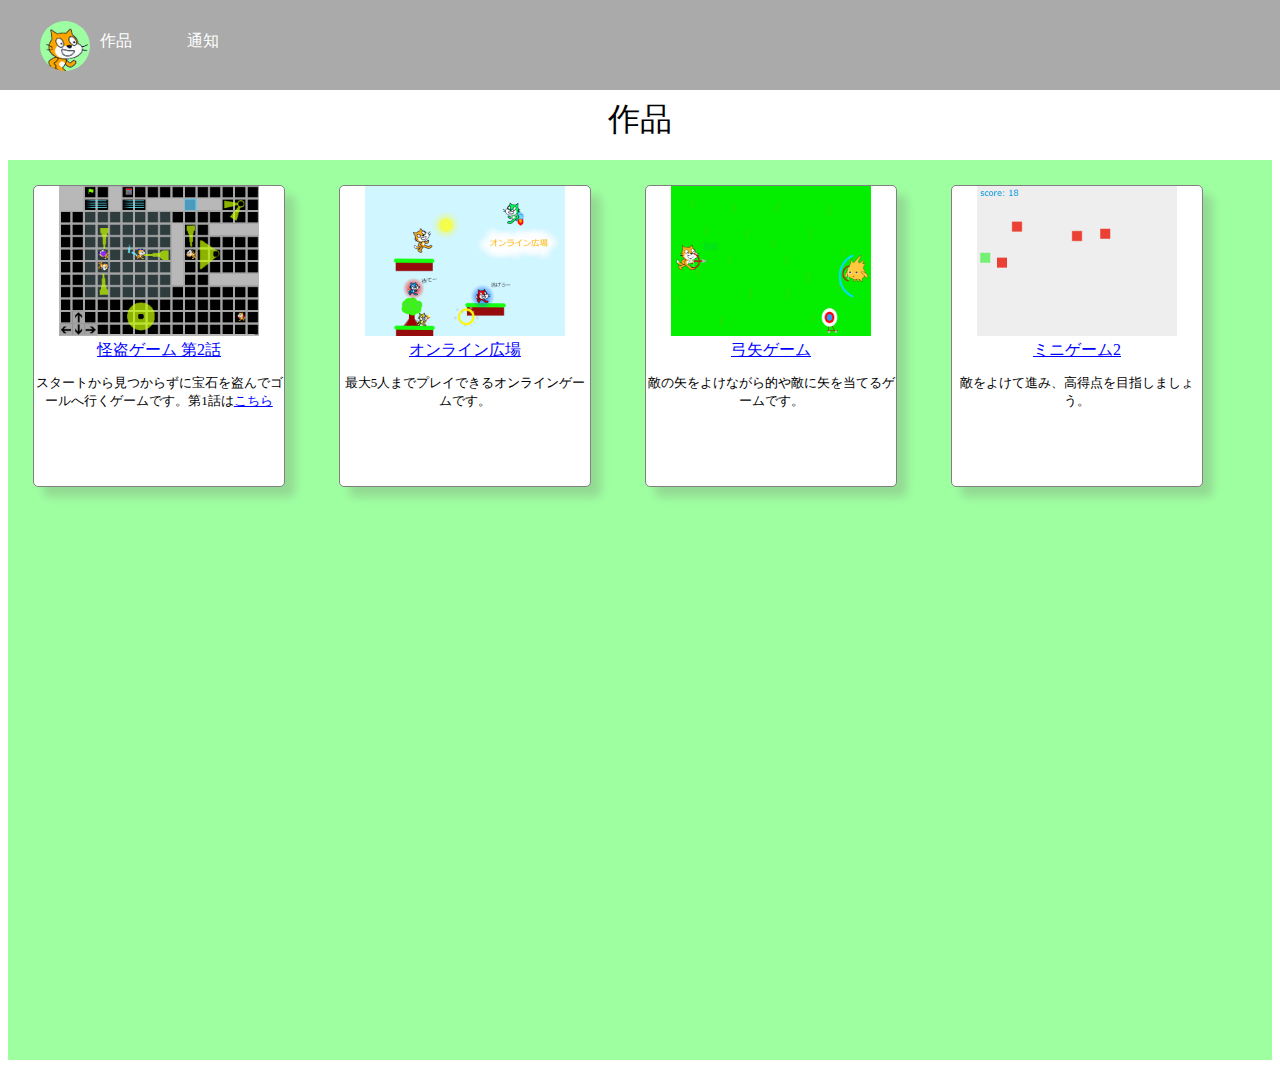
<file: productions.html>
<!DOCTYPE html>
<html lang='ja'>
  <head>
    <title>作品</title>
    <meta charset='utf-8'>
    <meta name="viewport" content="width=device-width, initial-scale=1.0">
    <meta name='description' content='lego0821の作品ページです。'>
    <meta name="theme-color" content="#9effa1"/>
    <link rel='shortcut icon' href='https://lego0821.github.io/lego0821/image/lego0821.png'>
    <link rel='stylesheet' href='https://lego0821.github.io/lego0821/CSS/index.css'>
    <link rel='stylesheet' href='https://lego0821.github.io/lego0821/CSS/production_card.css'>
    <link rel='manifest' href='manifest.json'>
    <style>
      h1{
        text-align: center;
      }
      #projects{
        width: 100%;
        min-height: 100vh;
        background-color: #9effa1;
      }
      .card{
        background-color: #fff;
        box-shadow: 10px 10px 10px #93da93;
      }
    </style>
  </head>
  <body>
    <nav>
      <ul>
          <li><a href="https://lego0821.github.io/lego0821/index" class="logo,navs"><img src="https://lego0821.github.io/lego0821/image/lego0821.png" class="logoImg" title="トップへ"></a></li>
          <li id='navigations'><a href="https://lego0821.github.io/lego0821/productions" class='navs'>作品</a><a href="https://lego0821.github.io/lego0821/notification" class='navs'>通知</a></li>
      </ul>
    </nav>
    <br><br><br><br><br>
    <h1>作品</h1><br>
    <div id='projects'>
      
      <!-- project cards -->
      
      <div class='card'>
        <a href='https://lego0821.github.io/lego0821/project.html#1'>
        <img src='https://lego0821.github.io/lego0821/image/怪盗ゲーム2.png' alt='怪盗ゲーム2'>
        <br>
        怪盗ゲーム 第2話</a>
        <p class='detail'>スタートから見つからずに宝石を盗んでゴールへ行くゲームです。第1話は<a href='https://scratch.mit.edu/projects/666133831/'>こちら</a></p>
      </div>
      
      <div class='card'>
        <a href='https://lego0821.github.io/lego0821/project.html#0'>
        <img src='https://lego0821.github.io/lego0821/image/オンライン広場.png' alt='オンライン広場'>
        <br>
        オンライン広場</a>
        <p class='detail'>最大5人までプレイできるオンラインゲームです。</p>
      </div>

      <div class='card'>
        <a href='https://lego0821.github.io/lego0821/project.html#2'>
        <img src='https://lego0821.github.io/lego0821/image/弓矢ゲーム.png' alt='弓矢ゲーム'>
        <br>
        弓矢ゲーム</a>
        <p class='detail'>敵の矢をよけながら的や敵に矢を当てるゲームです。</p>
      </div>
      
      <div class='card'>
        <a href='https://lego0821.github.io/lego0821/project.html#3'>
        <img src='https://lego0821.github.io/lego0821/image/ミニゲーム2.png' alt='ミニゲーム2'>
        <br>
        ミニゲーム2</a>
        <p class='detail'>敵をよけて進み、高得点を目指しましょう。</p>
      </div>
    </div>
  </body>
</html>
</file>
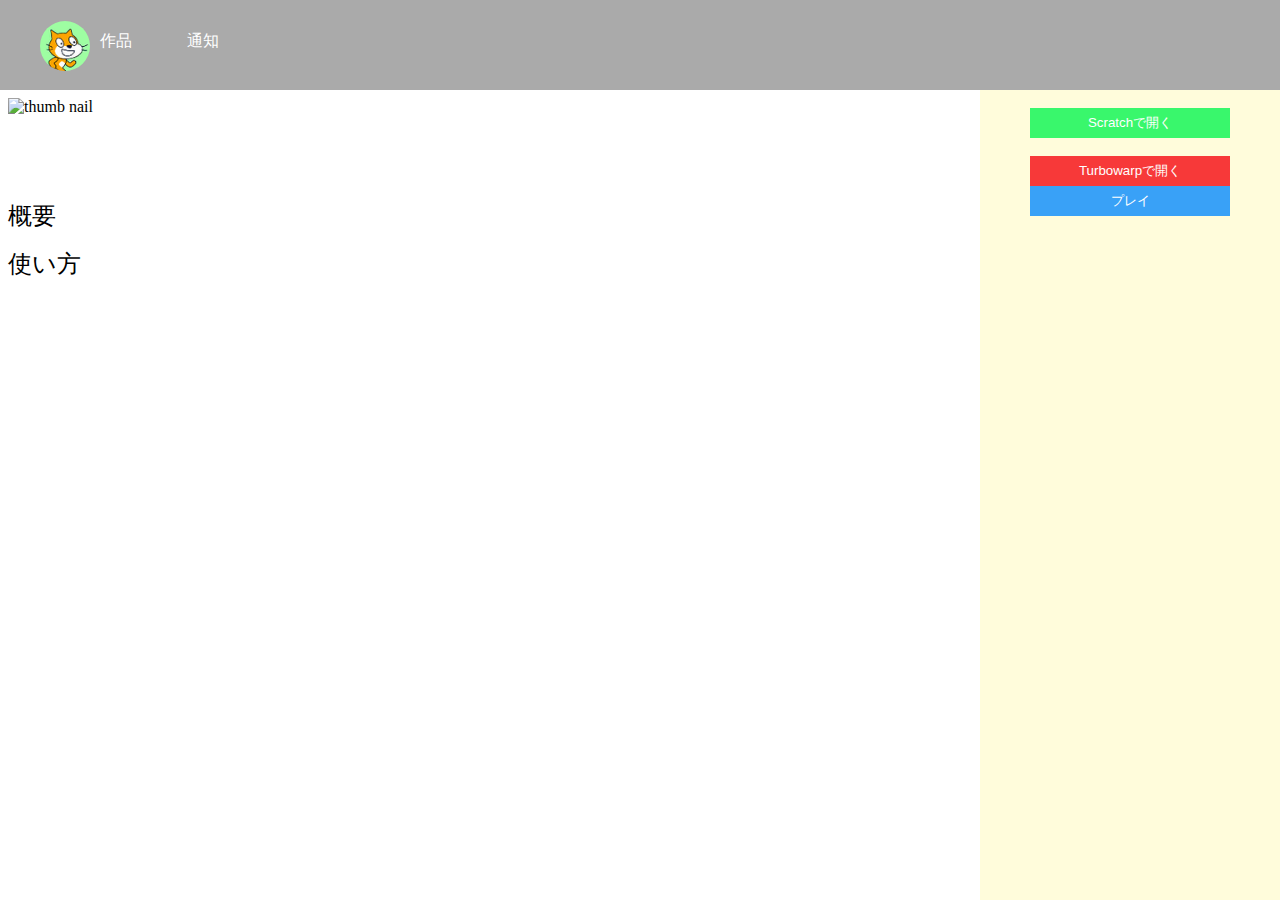
<file: project.html>
<!DOCTYPE html>
<html lang='ja'>
  <head>
    <title></title>
    <meta charset='utf-8'>
    <meta name="viewport" content="width=device-width, initial-scale=1.0">
    <meta name='description' content='lego0821の各作品の紹介ページです。'>
    <meta name="theme-color" content="#9effa1"/>
    <link rel='shortcut icon' href='https://lego0821.github.io/lego0821/image/lego0821.png'>
    <link rel='stylesheet' href='https://lego0821.github.io/lego0821/CSS/index.css'>
    <link rel='stylesheet' href='https://lego0821.github.io/lego0821/CSS/project.css'>
    <link rel='manifest' href='manifest.json'>
  </head>
  <body>
  <nav>
    <ul>
        <li><a href="https://lego0821.github.io/lego0821/index" class="logo,navs"><img src="https://lego0821.github.io/lego0821/image/lego0821.png" class="logoImg" title="トップへ"></a></li>
        <li id='navigations'><a href="https://lego0821.github.io/lego0821/productions" class='navs'>作品</a><a href='https://lego0821.github.io/lego0821/notification' class='navs'>通知</a></li>
    </ul>
  </nav>

    
    <br><br><br><br><br>

    <img id='thumbnail' alt='thumb nail'>
    <div id='side'>
      <br>
      <br>
      <br>
      <br>
      <br>
      <br>
      <div style='z-index: 5'>
        
        <div id='open1'>
          <input type='button' class='button' style='background-color: #39f76c' value='Scratchで開く' id='scr'>
          <br>
          <br>
          <input type='button' class='button' style='background-color: #f73939' value='Turbowarpで開く' id='tur'>
        </div>

        <div id='open2'>
          <input type='button' class='button' style='background-color: #39a1f7' value='プレイ' id='js'>
        </div>
        
      </div>
    </div>
    <br>
    <h2 id='projectName'></h2>
    <br>
    <p id='tag'></p>
    <h2>概要</h2>
    <p id='detail'></p>
    <h2>使い方</h2>
    <p id='useing'></p>
    <p id='urls'></p>
    
    <script src='https://code.jquery.com/jquery-3.7.1.min.js'></script>
    <script src='https://lego0821.github.io/lego0821/JS/project.js'></script>
  </body>
</html>
</file>
